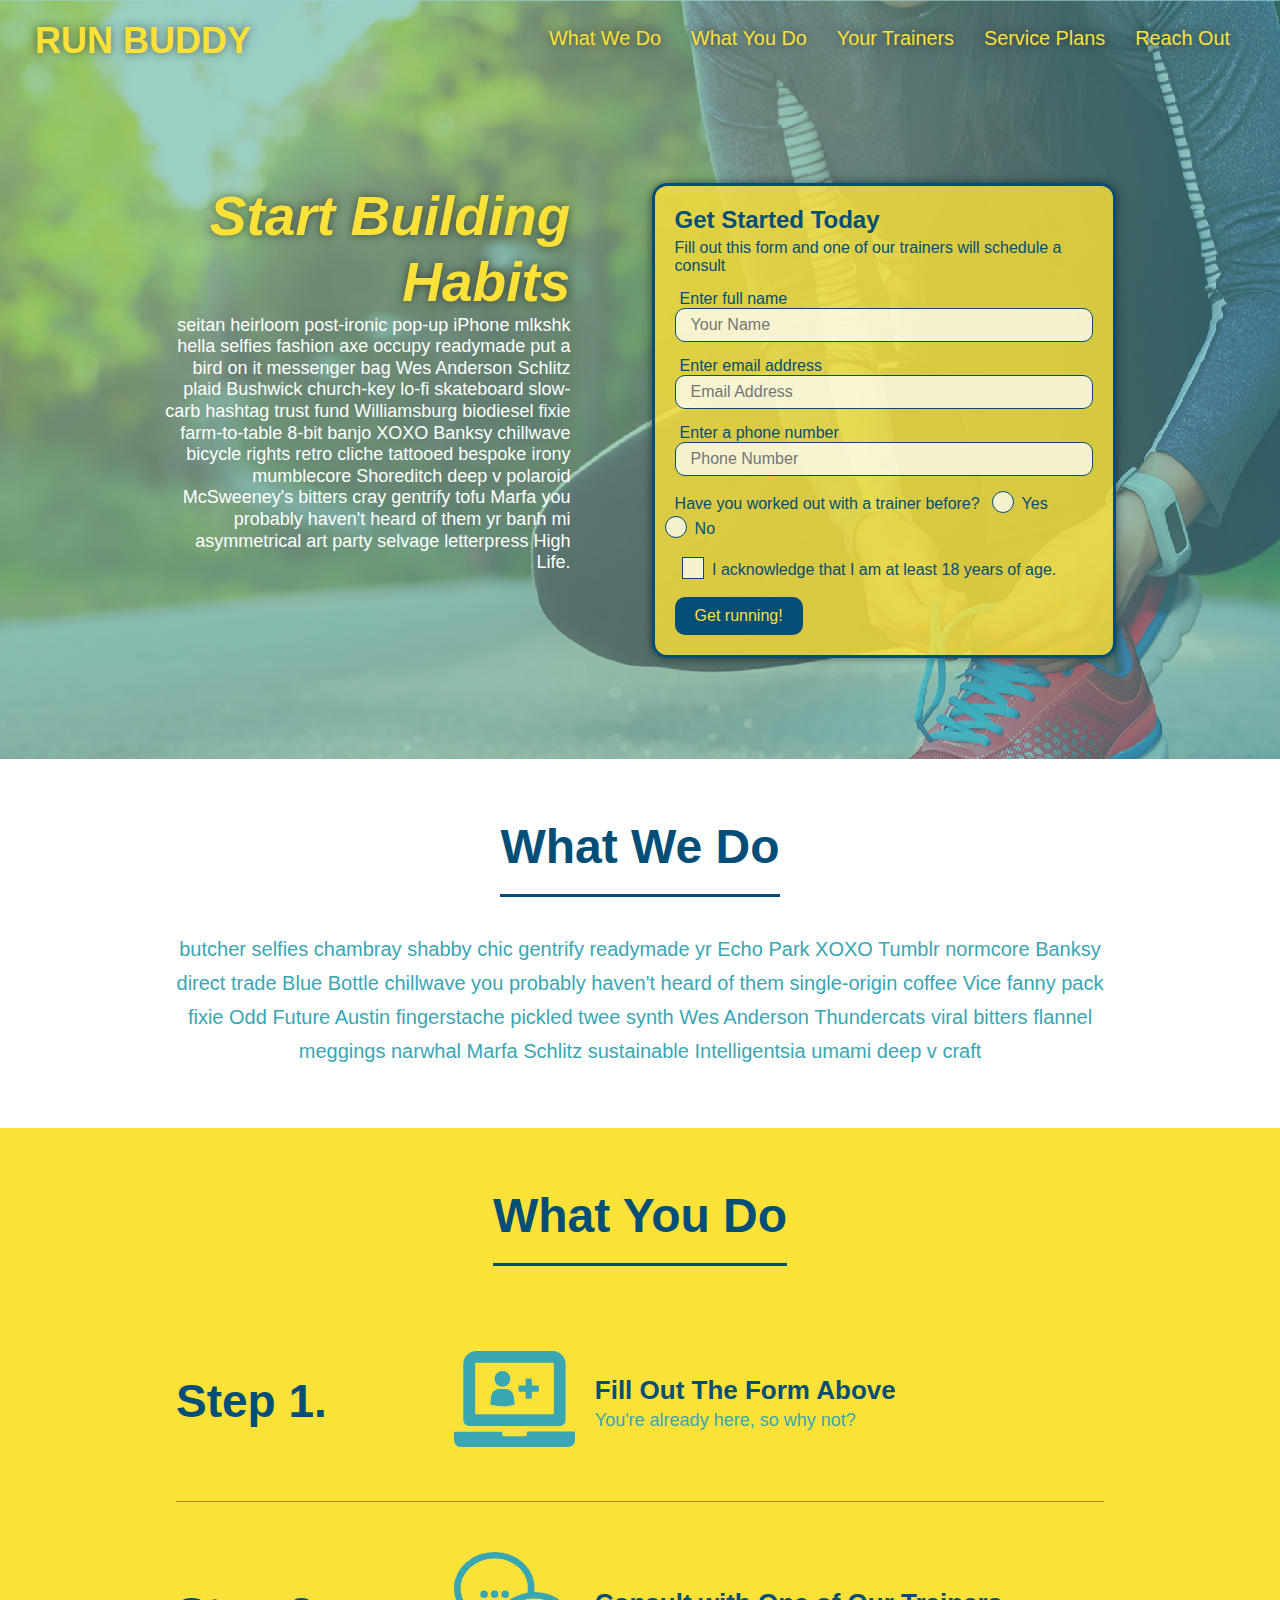
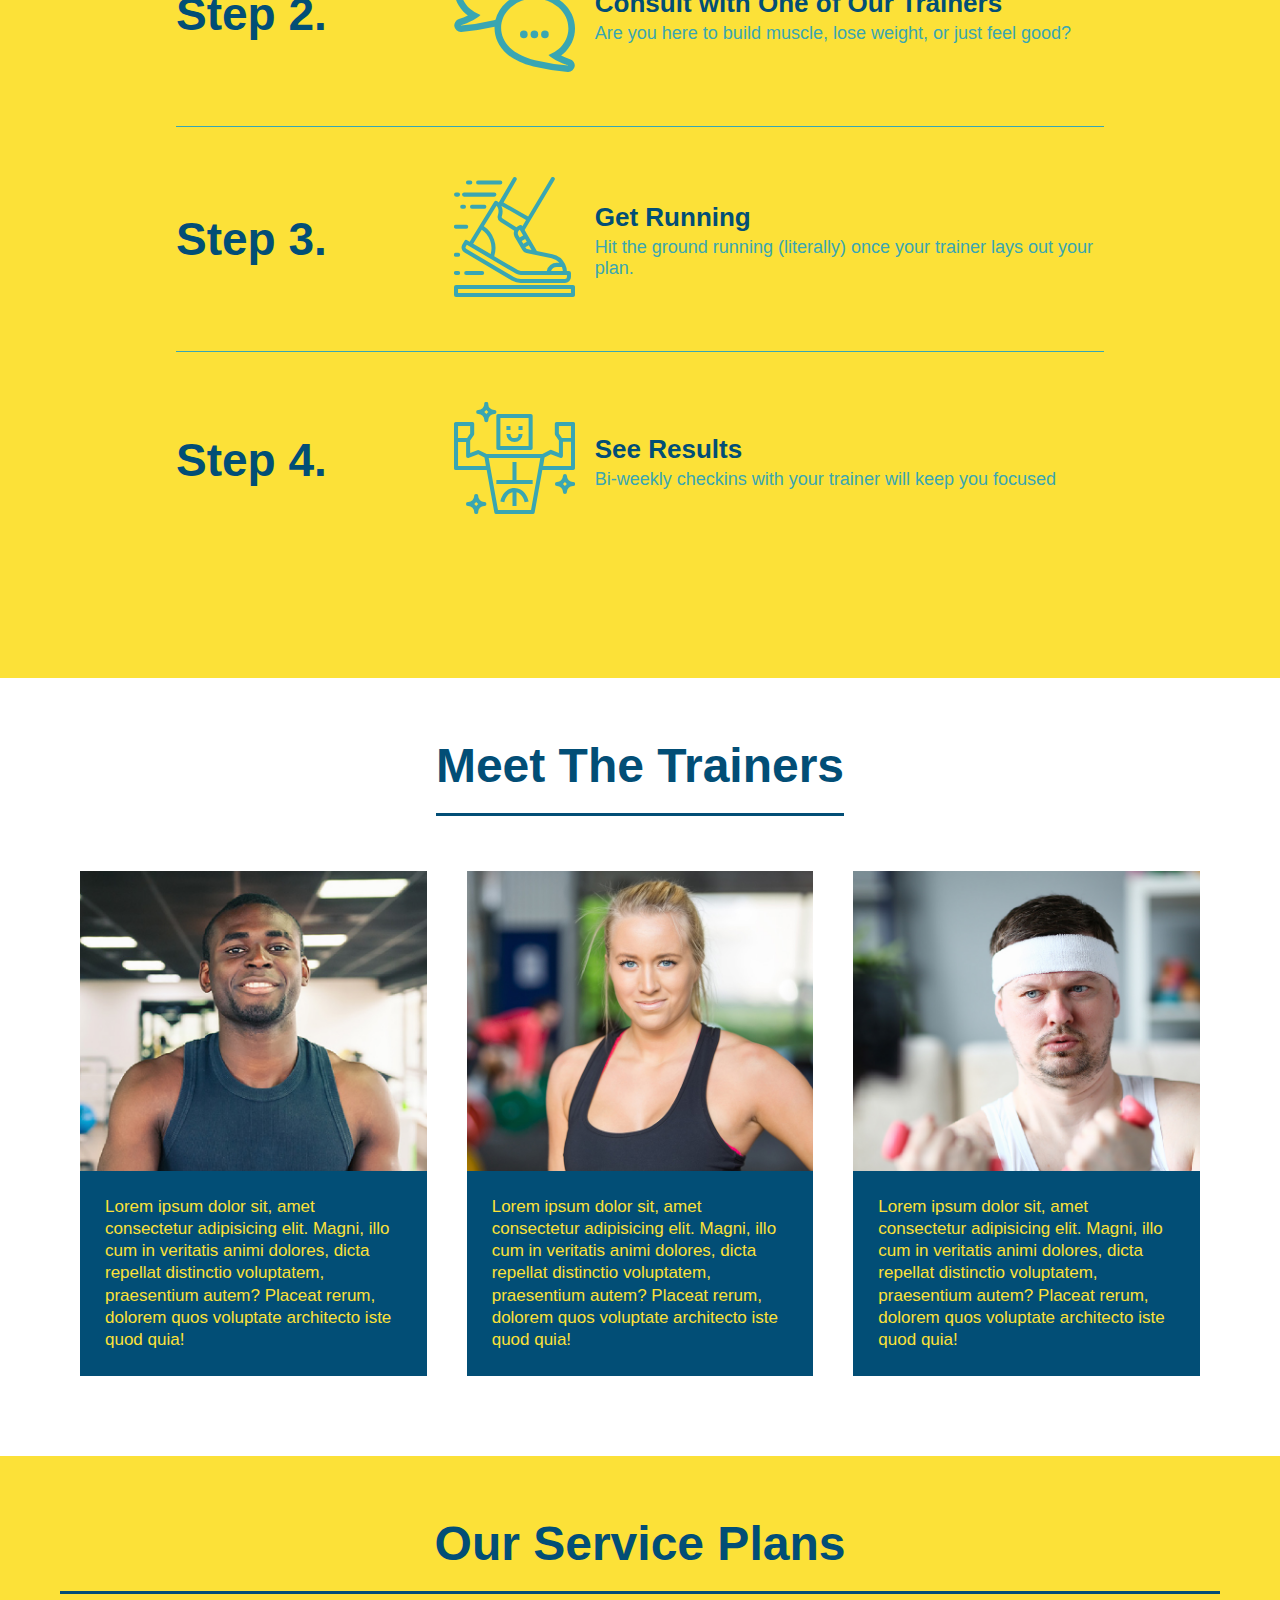
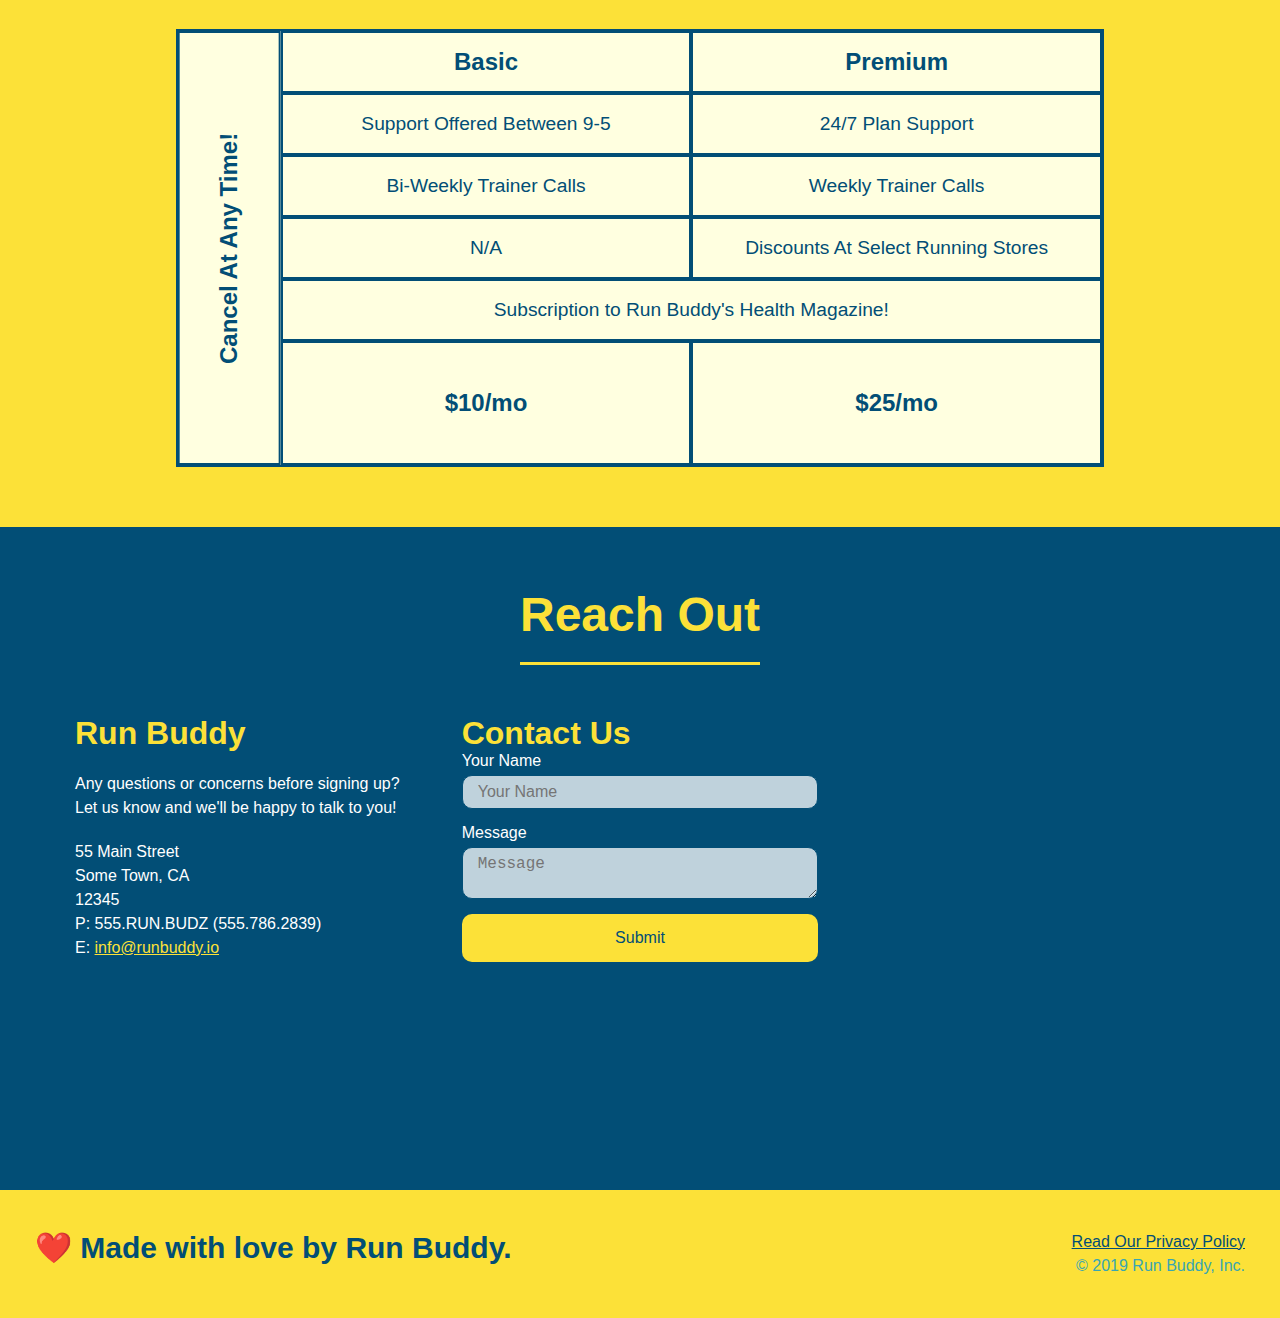
<file: index.html>
<!DOCTYPE html>
<html lang="en">
<head>
    <meta charset="UTF-8">
    <meta name="viewport" content="width=device-width, initial-scale=1.0">
    <meta http-equiv="X-UA-Compatible" content="ie=edge">
    <title>RUN BUDDY</title>
    <link rel="stylesheet" href="./assets/css/style.css">
    </head>



<body>
   
   <!-- navigation-->
    <header>
        <h1>
            <a href="/">RUN BUDDY</a>
        </h1>
        
        <nav>
            <!--Unordered list element-->
            <ul>
                <!--List item element-->
                <li>
                    <!-- Anchor element-->
                    <a href="#what-we-do">What We Do</a>
                </li>
                <li>
                    <a href="#what-you-do">What You Do</a>
                </li>
                <li>
                    <a href="#your-trainers">Your Trainers</a>
                </li>
                <li>
                    <a href="#service-plans">Service Plans</a>
                </li>
                <li>
                    <a href="#reach-out">Reach Out</a>
                </li>
            </ul>

        </nav>
    </header>
    
    <!--  hero/jumbotron -->
    <section class="hero">
        <div class="hero-cta">
            <h2>Start Building Habits</h2>
            <p>
                seitan heirloom post-ironic pop-up iPhone mlkshk hella selfies fashion axe occupy readymade put a bird on it
                messenger bag Wes Anderson Schlitz plaid Bushwick church-key lo-fi skateboard slow-carb hashtag trust fund
                Williamsburg biodiesel fixie farm-to-table 8-bit banjo XOXO Banksy chillwave bicycle rights retro cliche
                tattooed bespoke irony mumblecore Shoreditch deep v polaroid McSweeney's bitters cray gentrify tofu Marfa you
                probably haven't heard of them yr banh mi asymmetrical art party selvage letterpress High Life.
            </p>
        </div>
        <div class="hero-form">
            <h3>Get Started Today</h3>
            <p>Fill out this form and one of our trainers will schedule a consult</p>
            <form>
                <p>
                    <label for="name">Enter full name</label>
                    <input class = "form-input" type="text" placeholder="Your Name" name="name" id="name">
                </p>

                <p>
                    <label for="email">Enter email address</label>
                    <input class = "form-input" type="email" placeholder="Email Address" name="email" id="email" >
                </p>

                <p>
                    <label for="phone">Enter a phone number</label>
                    <input class = "form-input" type="tel" placeholder="Phone Number" name="phone" id="phone">
                </p>
                <p>
                    Have you worked out with a trainer before?
                    <span class="radio-wrapper">
                        <input type="radio" name=trainer id="trainer-yes" value="True">
                        <label for="trainer-yes">Yes</label>
                    </span>
                    <span class="radio-wrapper">
                        <input type="radio" name="trainer" id="trainer-no" value="False">
                        <label for="trainer-no">No</label>
                    </span>
                </p>
                <p>
                    <span class="checkbox-wrapper">
                        <input type="checkbox" name="confirm18" id="confirm18">
                        <label for="confirm18">I acknowledge that I am at least 18 years of age.</label>
                    </span>
                </p>
                <button type="submit">Get running!</button>
            </form>
        </div>
    </section>
    
    <!-- "what we do" section-->
    <section id="what-we-do" class="intro"> 
        <div class = "flex-row">
            <h2 class="section-title primary-border">What We Do</h2>
        </div>
        <div class = "flex-row">
            <p>
                butcher selfies chambray shabby chic gentrify readymade yr Echo Park XOXO Tumblr normcore Banksy direct trade Blue Bottle chillwave you probably haven't heard of them single-origin coffee Vice fanny pack fixie Odd Future Austin fingerstache pickled twee synth Wes Anderson Thundercats viral bitters flannel meggings narwhal Marfa Schlitz sustainable Intelligentsia umami deep v craft
    
            </p>
        </div>
    </section>

    <!-- "what you do" section-->
    <section id="what-you-do" class="steps">
        <div class = "flex-row">
            <h2 class="section-title secondary-border">What You Do</h2>
        </div>
       
        <div class ="step">
            <h3>Step 1.</h3>
            <div class="step-info">
                <div class="step-img"> 
                    <img src="./assets/images/step-1.svg" alt="">
                </div>
            <div class="step-text">
                <h4>Fill Out The Form Above</h4>
                <p>You're already here, so why not?</p>
            </div>
          </div>
        </div>
        
        <div class ="step">
            <h3>Step 2.</h3>
            <div class="step-info">
                <div class="step-img">
                    <img src="./assets/images/step-2.svg" alt="">
                </div>
                <div class="step-text">
                    <h4>Consult with One of Our Trainers</h4>
                    <p>Are you here to build muscle, lose weight, or just feel good?</p>
                </div>
            </div>
        </div>

        <div class ="step">
            <h3>Step 3.</h3>
            <div class="step-info">
                <div class="step-img">
                    <img src="./assets/images/step-3.svg" alt="">
                </div>
                <div class="step-text">
                    <h4>Get Running</h4>
                    <p>Hit the ground running (literally) once your trainer lays out your plan.</p>
                </div>
            </div>
        </div>

        <div class="step">
            <h3>Step 4.</h3>
            <div class="step-info">
                <div class="step-img">
                    <img src="./assets/images/step-4.svg" alt="">
                </div>
                <div class="step-text">
                    <h4>See Results</h4>
                    <p>Bi-weekly checkins with your trainer will keep you focused</p>
                </div>
            </div>
        </div>
    </section>

<!-- "meet the trainers" section-->
<section id="your-trainers">

    <div class = "flex-row">
        <h2 class="section-title primary-border">Meet The Trainers</h2>
    </div>
    <div class="trainers">
        <!--Aaron-->
        <article class="trainer">
            <div class="trainer-img trainer-1">
                <div>
                    <h3>Arron Stephens</h3>
                    <h4>Speed / Strength</h4>
                </div>
            </div>    
            <div class="trainer-bio">
                <h3>Arron Stephens</h3>
                <h4>Speed / Strength</h4>
                <p>
                    Lorem ipsum dolor sit, amet consectetur adipisicing elit. Magni, illo cum in veritatis animi dolores, dicta repellat distinctio voluptatem, praesentium autem? Placeat rerum, dolorem quos voluptate architecto iste quod quia!
                </p>
            </div>
        </article>
    
        <!--Joanna-->
        <article class="trainer">
            <div class="trainer-img trainer-2">
                <div>
                    <h3>Joanna Gill</h3>
                    <h4>Endurance</h4> 
                </div>   
            </div>    
            <div class="trainer-bio">
                <h3>Joanna Gill</h3>
                <h4>Endurance</h4> 
                <p>
                    Lorem ipsum dolor sit, amet consectetur adipisicing elit. Magni, illo cum in veritatis animi dolores, dicta repellat distinctio voluptatem, praesentium autem? Placeat rerum, dolorem quos voluptate architecto iste quod quia!
                </p>
                </div>
        </article>
    
        <!--Harry-->
        <article class="trainer">
            <div class="trainer-img trainer-3">
                <div>
                    <h3>Harry "The Headband" Smith</h3>
                    <h4>Strength</h4>   
                </div> 
            </div>
            <div class="trainer-bio">
                <h3>Harry "The Headband" Smith</h3>
                <h4>Strength</h4>
                <p>
                    Lorem ipsum dolor sit, amet consectetur adipisicing elit. Magni, illo cum in veritatis animi dolores, dicta repellat distinctio voluptatem, praesentium autem? Placeat rerum, dolorem quos voluptate architecto iste quod quia!
                </p>
            </div>
        </article>
    </div>

</section>

<!-- Service Plans section-->
<section id="service-plans" class="services">
    <h2 class="section-title secondary-border">Our Service Plans</h2>
    <div class="service-grid-wrapper">
        <div class="service-grid-container">
            <div class="service-grid-item basic grid-head">Basic</div>
            <div class="service-grid-item premium grid-head">Premium</div>
            <div class="service-grid-item basic">Support Offered Between 9-5</div>
            <div class="service-grid-item premium">24/7 Plan Support</div>
            <div class="service-grid-item basic">Bi-Weekly Trainer Calls</div>
            <div class="service-grid-item premium">Weekly Trainer Calls</div>
            <div class="service-grid-item basic">N/A</div>
            <div class="service-grid-item premium">Discounts At Select Running Stores</div>
            <div class="service-grid-item both">Subscription to Run Buddy's Health Magazine!</div>
            <div class="service-grid-item basic grid-price">$10/mo</div>
            <div class="service-grid-item premium grid-price">$25/mo</div>
            <div class="service-grid-item cancel">Cancel At Any Time!</div>

        </div> 
    </div>
    

</section>


<!--"reach out"  section-->
<section id="reach-out" class="reach">
    <div class = "flex-row">
        <h2 class="section-title secondary-border">Reach Out</h2>
    </div>
    <div class="contact-info">
        <div>
            <h3>Run Buddy</h3>
            <p>Any questions or concerns before signing up?<br> Let us know and we'll be happy to talk to you!</p>
            
            
            <address>
                55 Main Street <br>
                Some Town, CA <br>
                12345 <br>
                P: 555.RUN.BUDZ (555.786.2839)<br>
                E: <a href="mailto:info@runbuddy.io">info@runbuddy.io</a>
            </address>
        </div>
        
        <div class="contact-form">
            <h3 class="text-left">Contact Us</h3>
            <form action="">
                <label for="contact-name">Your Name</label>
                <input type="text" id="contact-name" placeholder="Your Name" class="contact-field">

                <label for="contact-message">Message</label>
                <textarea id="contact-message" placeholder="Message" class="contact-field"></textarea>

                <button type="submit">Submit</button>
            </form>
        </div>
        <iframe src="https://www.google.com/maps/embed?pb=!1m18!1m12!1m3!1d50470.02846872441!2d-122.4726193946364!3d37.75776267831458!2m3!1f0!2f0!3f0!3m2!1i1024!2i768!4f13.1!3m3!1m2!1s0x80859a6d00690021%3A0x4a501367f076adff!2sSan%20Francisco%2C%20CA!5e0!3m2!1sen!2sus!4v1590009115426!5m2!1sen!2sus"  frameborder="0" style="border:0;" allowfullscreen="" aria-hidden="false" tabindex="0"></iframe>
    </div>
</section>

<!-- footer -->
<footer>
        <h2>❤️ Made with love by Run Buddy.</h2>
        <div>
            <a href="./privacy-policy.html">Read Our Privacy Policy</a><br />
            &copy; 2019 Run Buddy, Inc.
        </div>
    </footer>

</body>


</html>
</file>
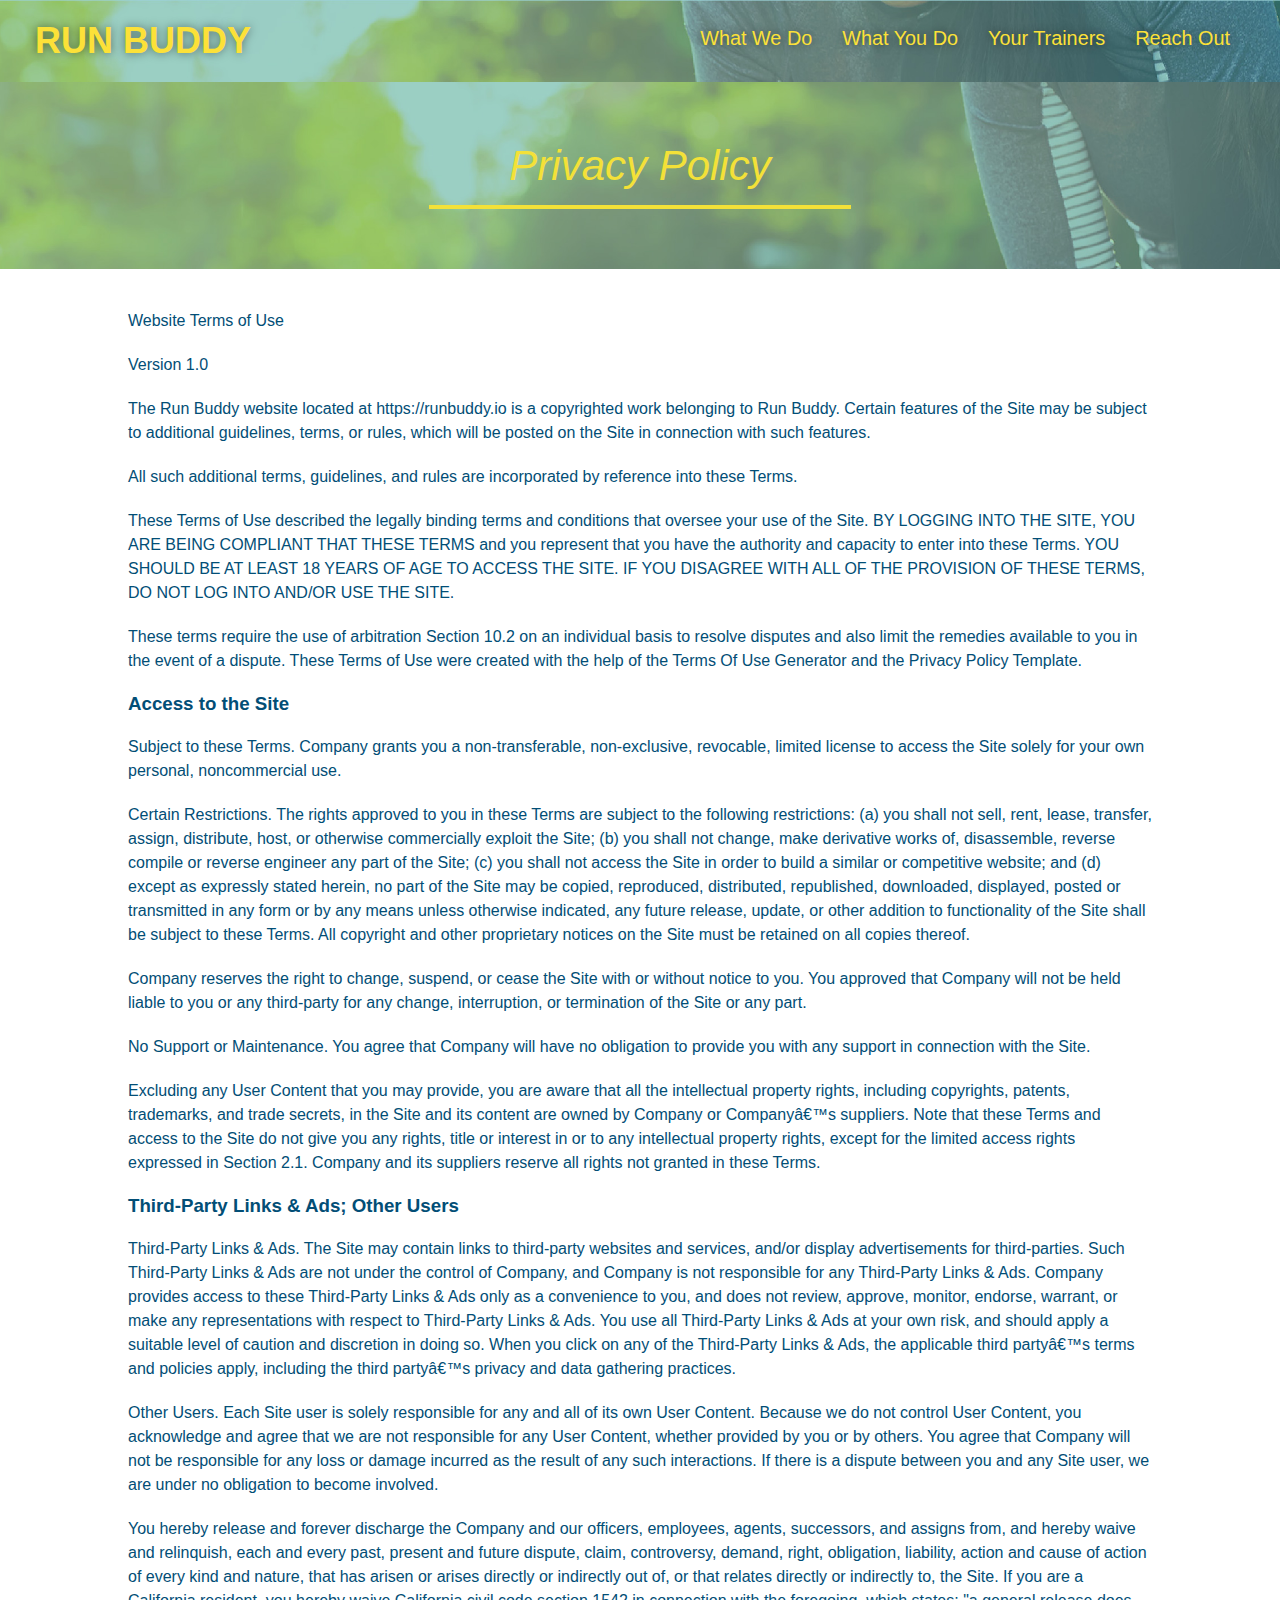
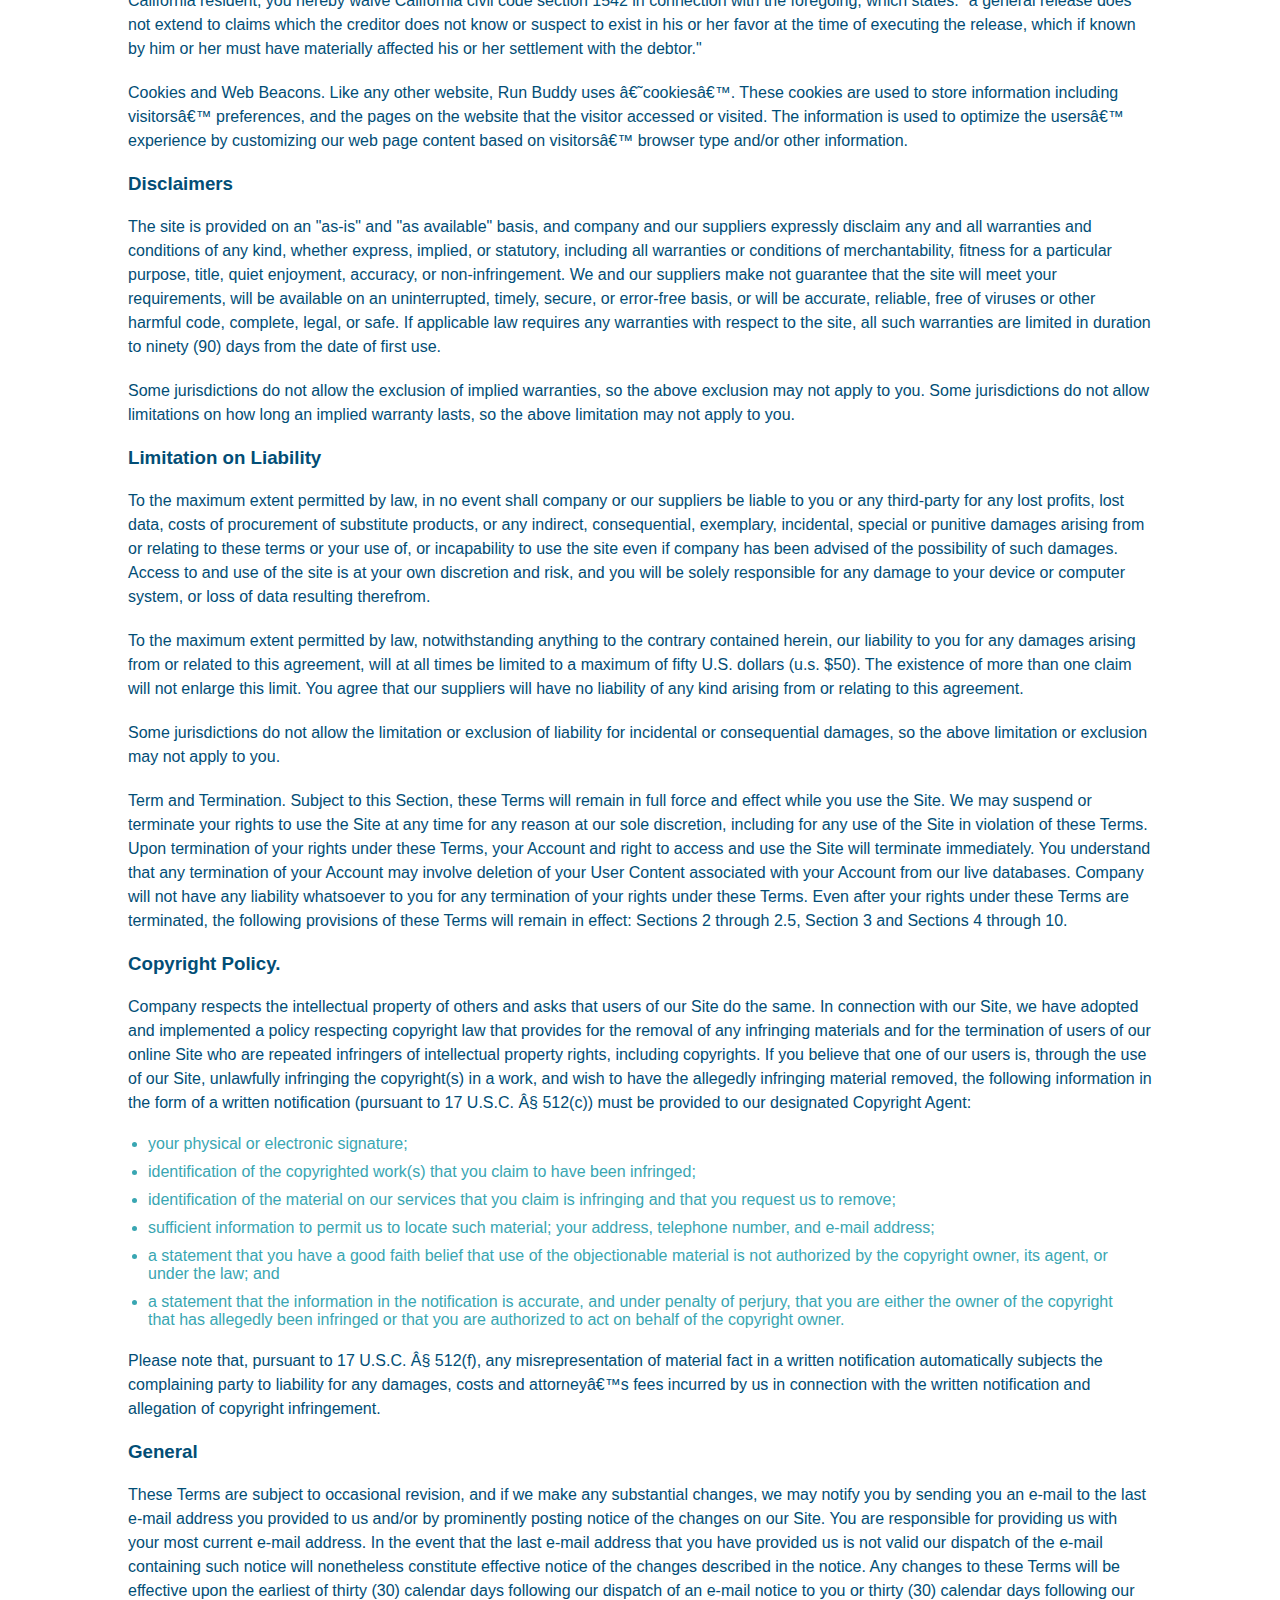
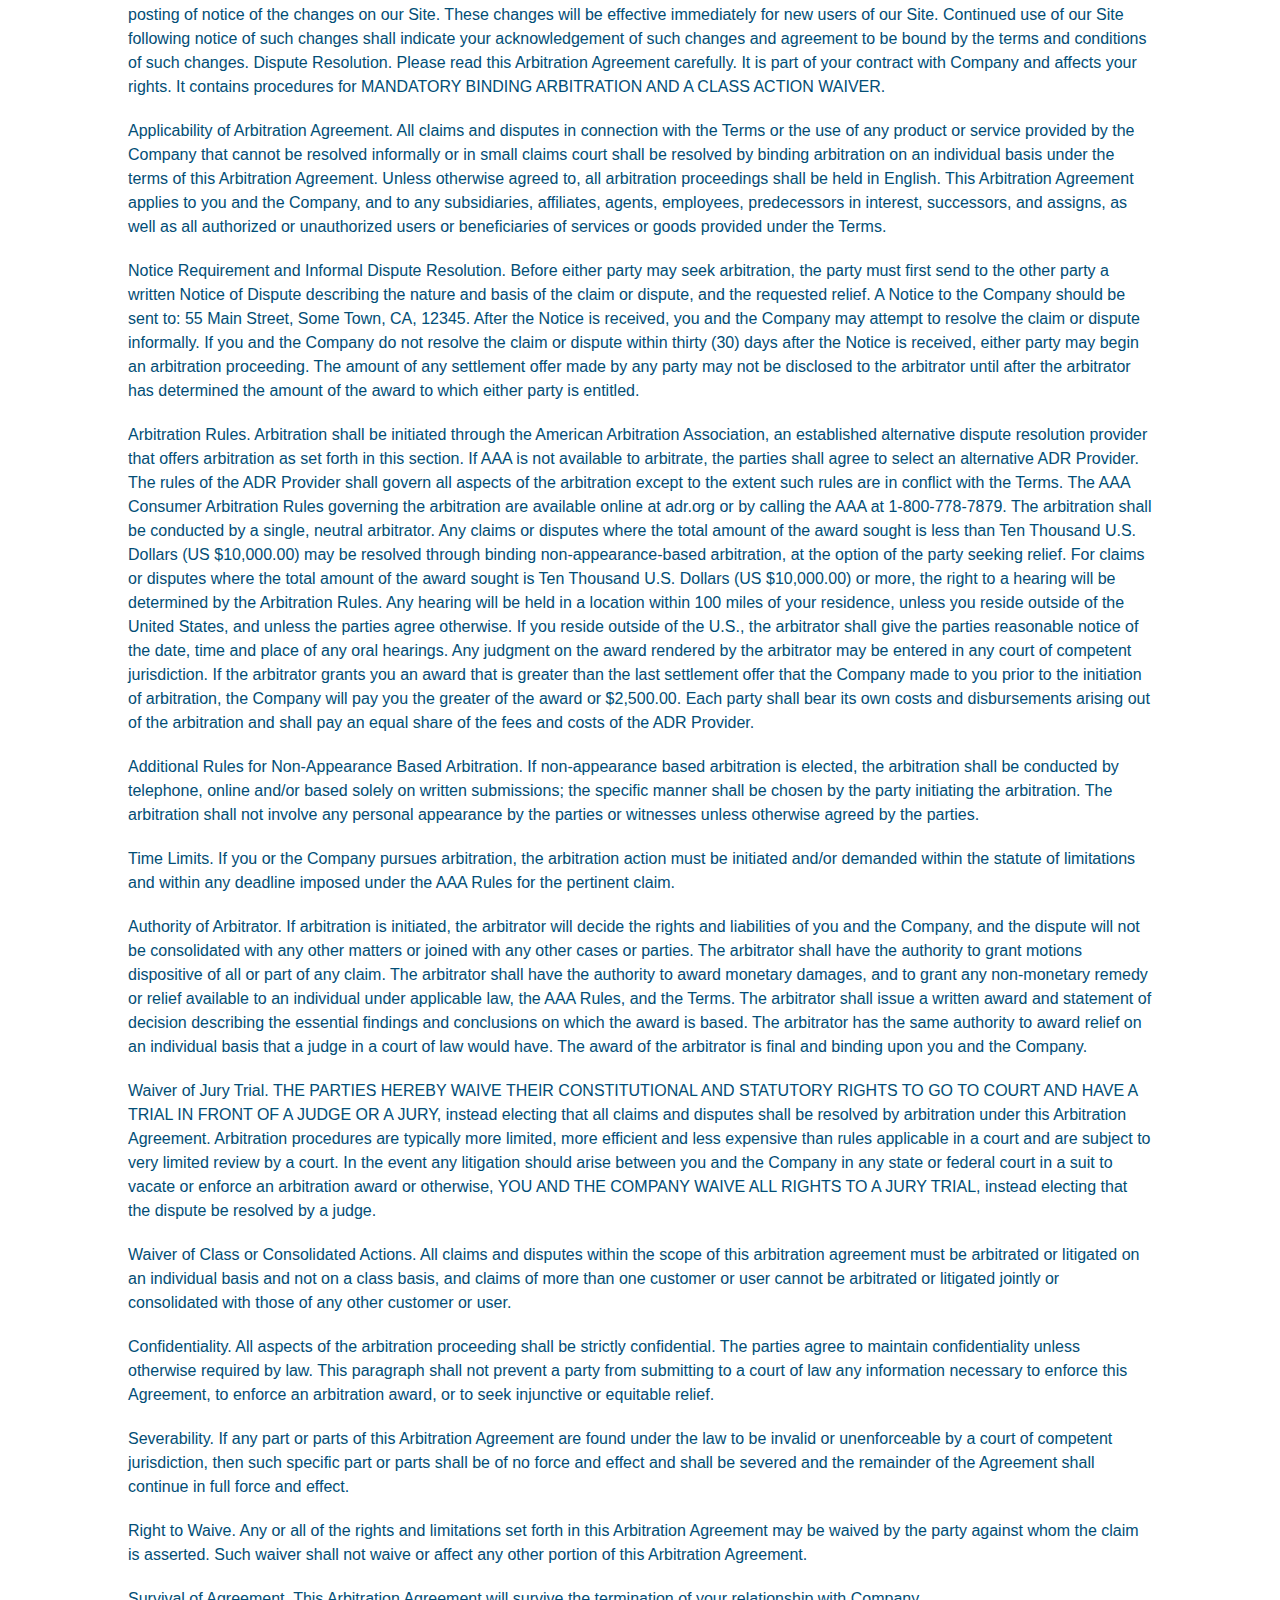
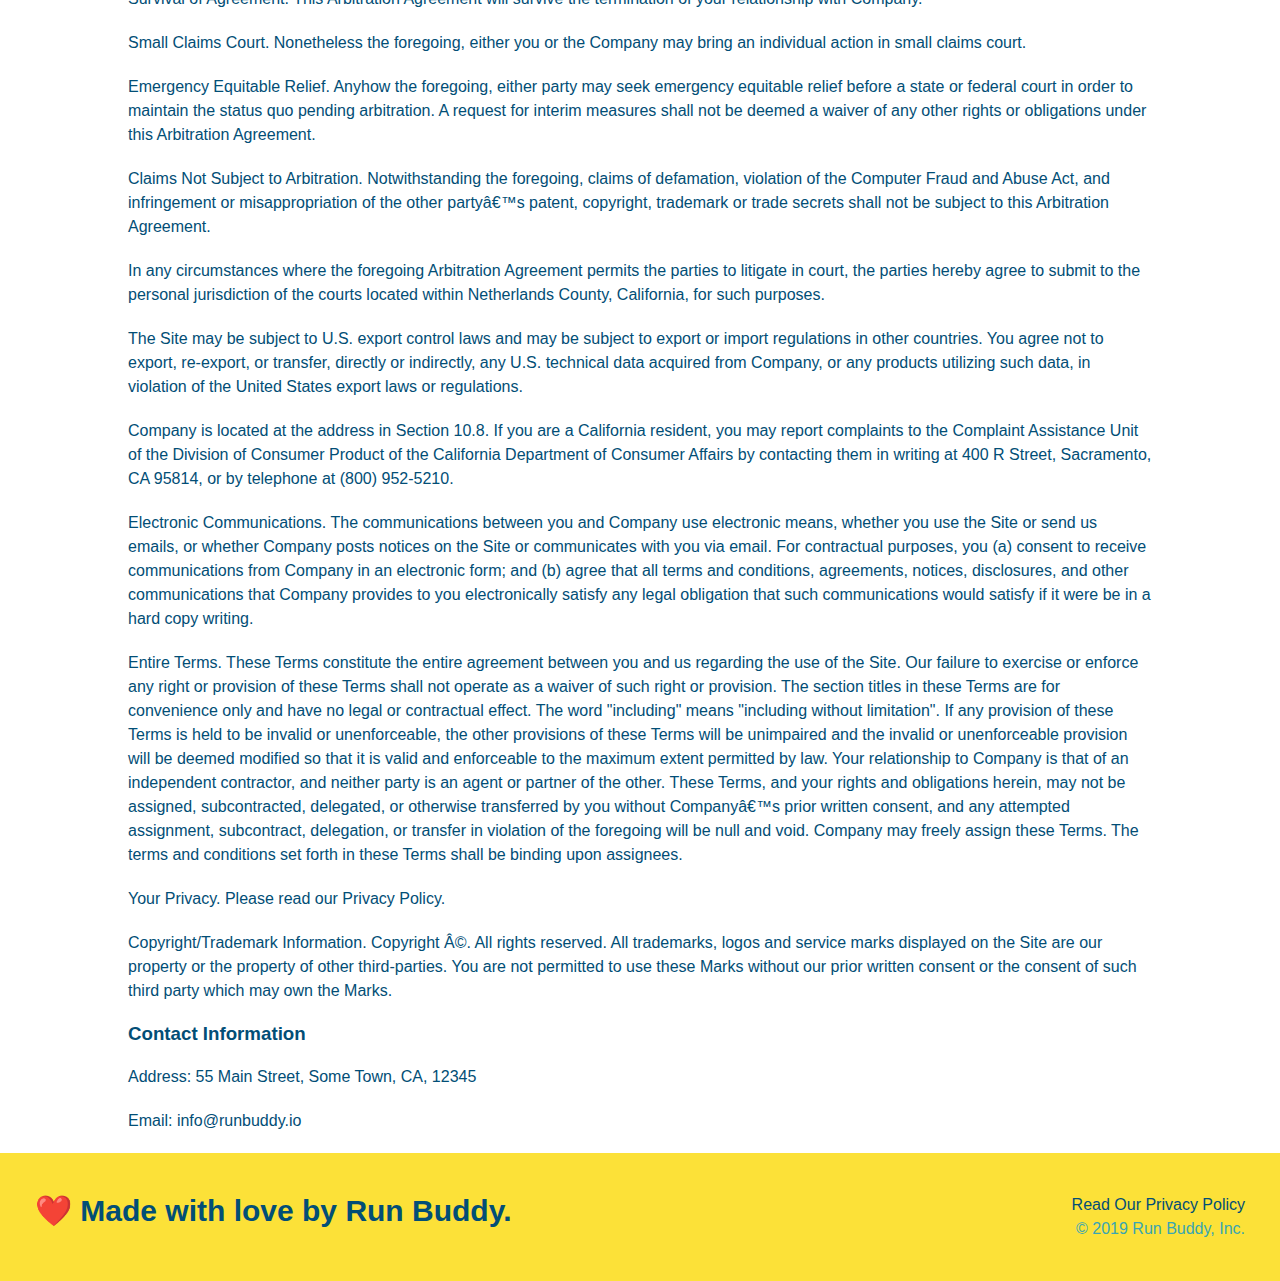
<file: privacy-policy.html>
<!DOCTYPE html>
<html lang="en">
<head>
    <meta charset="UTF-8">
    <meta name="viewport" content="width=device-width, initial-scale=1.0">
    <title>Privacy Policy - Run Buddy</title>
    <link rel="stylesheet" href="./assets/css/style.css">
    <link rel="secondary stylesheet" href="./assets/css/secondary-styles.css">
</head>
<body>
    <header>
        <h1>
            <a href="/">RUN BUDDY</a>
        </h1>
        
        <nav>
            <ul>
                <li>
                    <a href="./index.html#what-we-do">What We Do</a>
                </li>
                <li>
                    <a href="./index.html#what-you-do">What You Do</a>
                </li>
                <li>
                        <a href="./index.html#your-trainers">Your Trainers</a>
                </li>
                <li>
                        <a href="./index.html#reach-out">Reach Out</a>
                </li>
            </ul>

        </nav>
    </header>

    <section class="hero">
        <h2 class="page-title">
            Privacy Policy
        </h2>
    </section>

    <article class="secondary-content">
        
      <p>
        Website Terms of Use
      </p>

      <p>
        Version 1.0
      </p>

      <p>
        The Run Buddy website located at https://runbuddy.io is a copyrighted work belonging to Run Buddy. Certain
        features of the Site may be subject to additional guidelines, terms, or rules, which will be posted on the Site
        in connection with such features.
      </p>

      <p>
        All such additional terms, guidelines, and rules are incorporated by reference into these Terms.
      </p>

      <p>
        These Terms of Use described the legally binding terms and conditions that oversee your use of the Site. BY
        LOGGING INTO THE SITE, YOU ARE BEING COMPLIANT THAT THESE TERMS and you represent that you have the authority
        and capacity to enter into these Terms. YOU SHOULD BE AT LEAST 18 YEARS OF AGE TO ACCESS THE SITE. IF YOU
        DISAGREE WITH ALL OF THE PROVISION OF THESE TERMS, DO NOT LOG INTO AND/OR USE THE SITE.
      </p>

      <p>
        These terms require the use of arbitration Section 10.2 on an individual basis to resolve disputes and also
        limit the remedies available to you in the event of a dispute. These Terms of Use were created with the help of
        the Terms Of Use Generator and the Privacy Policy Template.
      </p>

      <h3>
        Access to the Site
      </h3>

      <p>
        Subject to these Terms. Company grants you a non-transferable, non-exclusive, revocable, limited license to
        access the Site solely for your own personal, noncommercial use.
      </p>

      <p>
        Certain Restrictions. The rights approved to you in these Terms are subject to the following restrictions: (a)
        you shall not sell, rent, lease, transfer, assign, distribute, host, or otherwise commercially exploit the Site;
        (b) you shall not change, make derivative works of, disassemble, reverse compile or reverse engineer any part of
        the Site; (c) you shall not access the Site in order to build a similar or competitive website; and (d) except
        as expressly stated herein, no part of the Site may be copied, reproduced, distributed, republished, downloaded,
        displayed, posted or transmitted in any form or by any means unless otherwise indicated, any future release,
        update, or other addition to functionality of the Site shall be subject to these Terms. All copyright and other
        proprietary notices on the Site must be retained on all copies thereof.
      </p>

      <p>
        Company reserves the right to change, suspend, or cease the Site with or without notice to you. You approved
        that Company will not be held liable to you or any third-party for any change, interruption, or termination of
        the Site or any part.
      </p>

      <p>
        No Support or Maintenance. You agree that Company will have no obligation to provide you with any support in
        connection with the Site.
      </p>

      <p>
        Excluding any User Content that you may provide, you are aware that all the intellectual property rights,
        including copyrights, patents, trademarks, and trade secrets, in the Site and its content are owned by Company
        or Companyâ€™s suppliers. Note that these Terms and access to the Site do not give you any rights, title or
        interest in or to any intellectual property rights, except for the limited access rights expressed in Section
        2.1. Company and its suppliers reserve all rights not granted in these Terms.
      </p>

      <h3>
        Third-Party Links & Ads; Other Users
      </h3>

      <p>
        Third-Party Links & Ads. The Site may contain links to third-party websites and services, and/or display
        advertisements for third-parties. Such Third-Party Links & Ads are not under the control of Company, and Company
        is not responsible for any Third-Party Links & Ads. Company provides access to these Third-Party Links & Ads
        only as a convenience to you, and does not review, approve, monitor, endorse, warrant, or make any
        representations with respect to Third-Party Links & Ads. You use all Third-Party Links & Ads at your own risk,
        and should apply a suitable level of caution and discretion in doing so. When you click on any of the
        Third-Party Links & Ads, the applicable third partyâ€™s terms and policies apply, including the third partyâ€™s
        privacy and data gathering practices.
      </p>

      <p>
        Other Users. Each Site user is solely responsible for any and all of its own User Content. Because we do not
        control User Content, you acknowledge and agree that we are not responsible for any User Content, whether
        provided by you or by others. You agree that Company will not be responsible for any loss or damage incurred as
        the result of any such interactions. If there is a dispute between you and any Site user, we are under no
        obligation to become involved.
      </p>

      <p>
        You hereby release and forever discharge the Company and our officers, employees, agents, successors, and
        assigns from, and hereby waive and relinquish, each and every past, present and future dispute, claim,
        controversy, demand, right, obligation, liability, action and cause of action of every kind and nature, that has
        arisen or arises directly or indirectly out of, or that relates directly or indirectly to, the Site. If you are
        a California resident, you hereby waive California civil code section 1542 in connection with the foregoing,
        which states: "a general release does not extend to claims which the creditor does not know or suspect to exist
        in his or her favor at the time of executing the release, which if known by him or her must have materially
        affected his or her settlement with the debtor."
      </p>

      <p>
        Cookies and Web Beacons. Like any other website, Run Buddy uses â€˜cookiesâ€™. These cookies are used to store
        information including visitorsâ€™ preferences, and the pages on the website that the visitor accessed or visited.
        The information is used to optimize the usersâ€™ experience by customizing our web page content based on visitorsâ€™
        browser type and/or other information.
      </p>

      <h3>
        Disclaimers
      </h3>

      <p>
        The site is provided on an "as-is" and "as available" basis, and company and our suppliers expressly disclaim
        any and all warranties and conditions of any kind, whether express, implied, or statutory, including all
        warranties or conditions of merchantability, fitness for a particular purpose, title, quiet enjoyment, accuracy,
        or non-infringement. We and our suppliers make not guarantee that the site will meet your requirements, will be
        available on an uninterrupted, timely, secure, or error-free basis, or will be accurate, reliable, free of
        viruses or other harmful code, complete, legal, or safe. If applicable law requires any warranties with respect
        to the site, all such warranties are limited in duration to ninety (90) days from the date of first use.
      </p>

      <p>
        Some jurisdictions do not allow the exclusion of implied warranties, so the above exclusion may not apply to
        you. Some jurisdictions do not allow limitations on how long an implied warranty lasts, so the above limitation
        may not apply to you.
      </p>

      <h3>
        Limitation on Liability
      </h3>

      <p>
        To the maximum extent permitted by law, in no event shall company or our suppliers be liable to you or any
        third-party for any lost profits, lost data, costs of procurement of substitute products, or any indirect,
        consequential, exemplary, incidental, special or punitive damages arising from or relating to these terms or
        your use of, or incapability to use the site even if company has been advised of the possibility of such
        damages. Access to and use of the site is at your own discretion and risk, and you will be solely responsible
        for any damage to your device or computer system, or loss of data resulting therefrom.
      </p>

      <p>
        To the maximum extent permitted by law, notwithstanding anything to the contrary contained herein, our liability
        to you for any damages arising from or related to this agreement, will at all times be limited to a maximum of
        fifty U.S. dollars (u.s. $50). The existence of more than one claim will not enlarge this limit. You agree that
        our suppliers will have no liability of any kind arising from or relating to this agreement.
      </p>

      <p>
        Some jurisdictions do not allow the limitation or exclusion of liability for incidental or consequential
        damages, so the above limitation or exclusion may not apply to you.
      </p>

      <p>
        Term and Termination. Subject to this Section, these Terms will remain in full force and effect while you use
        the Site. We may suspend or terminate your rights to use the Site at any time for any reason at our sole
        discretion, including for any use of the Site in violation of these Terms. Upon termination of your rights under
        these Terms, your Account and right to access and use the Site will terminate immediately. You understand that
        any termination of your Account may involve deletion of your User Content associated with your Account from our
        live databases. Company will not have any liability whatsoever to you for any termination of your rights under
        these Terms. Even after your rights under these Terms are terminated, the following provisions of these Terms
        will remain in effect: Sections 2 through 2.5, Section 3 and Sections 4 through 10.
      </p>

      <h3>
        Copyright Policy.
      </h3>

      <p>
        Company respects the intellectual property of others and asks that users of our Site do the same. In connection
        with our Site, we have adopted and implemented a policy respecting copyright law that provides for the removal
        of any infringing materials and for the termination of users of our online Site who are repeated infringers of
        intellectual property rights, including copyrights. If you believe that one of our users is, through the use of
        our Site, unlawfully infringing the copyright(s) in a work, and wish to have the allegedly infringing material
        removed, the following information in the form of a written notification (pursuant to 17 U.S.C. Â§ 512(c)) must
        be provided to our designated Copyright Agent:
      </p>

      <ul>
        <li>
          your physical or electronic signature;
        </li>
        <li>
          identification of the copyrighted work(s) that you claim to have been infringed;
        </li>
        <li>
          identification of the material on our services that you claim is infringing and that you request us to remove;
        </li>
        <li>
          sufficient information to permit us to locate such material; your address, telephone number, and e-mail
          address;
        </li>
        <li>
          a statement that you have a good faith belief that use of the objectionable material is not authorized by the
          copyright owner, its agent, or under the law; and
        </li>
        <li>
          a statement that the information in the notification is accurate, and under penalty of perjury, that you are
          either the owner of the copyright that has allegedly been infringed or that you are authorized to act on
          behalf of the copyright owner.
        </li>
      </ul>

      <p>
        Please note that, pursuant to 17 U.S.C. Â§ 512(f), any misrepresentation of material fact in a written
        notification automatically subjects the complaining party to liability for any damages, costs and attorneyâ€™s
        fees incurred by us in connection with the written notification and allegation of copyright infringement.
      </p>

      <h3>
        General
      </h3>

      <p>
        These Terms are subject to occasional revision, and if we make any substantial changes, we may notify you by
        sending you an e-mail to the last e-mail address you provided to us and/or by prominently posting notice of the
        changes on our Site. You are responsible for providing us with your most current e-mail address. In the event
        that the last e-mail address that you have provided us is not valid our dispatch of the e-mail containing such
        notice will nonetheless constitute effective notice of the changes described in the notice. Any changes to these
        Terms will be effective upon the earliest of thirty (30) calendar days following our dispatch of an e-mail
        notice to you or thirty (30) calendar days following our posting of notice of the changes on our Site. These
        changes will be effective immediately for new users of our Site. Continued use of our Site following notice of
        such changes shall indicate your acknowledgement of such changes and agreement to be bound by the terms and
        conditions of such changes. Dispute Resolution. Please read this Arbitration Agreement carefully. It is part of
        your contract with Company and affects your rights. It contains procedures for MANDATORY BINDING ARBITRATION AND
        A CLASS ACTION WAIVER.
      </p>

      <p>
        Applicability of Arbitration Agreement. All claims and disputes in connection with the Terms or the use of any
        product or service provided by the Company that cannot be resolved informally or in small claims court shall be
        resolved by binding arbitration on an individual basis under the terms of this Arbitration Agreement. Unless
        otherwise agreed to, all arbitration proceedings shall be held in English. This Arbitration Agreement applies to
        you and the Company, and to any subsidiaries, affiliates, agents, employees, predecessors in interest,
        successors, and assigns, as well as all authorized or unauthorized users or beneficiaries of services or goods
        provided under the Terms.
      </p>

      <p>
        Notice Requirement and Informal Dispute Resolution. Before either party may seek arbitration, the party must
        first send to the other party a written Notice of Dispute describing the nature and basis of the claim or
        dispute, and the requested relief. A Notice to the Company should be sent to: 55 Main Street, Some Town, CA,
        12345. After the Notice is received, you and the Company may attempt to resolve the claim or dispute informally.
        If you and the Company do not resolve the claim or dispute within thirty (30) days after the Notice is received,
        either party may begin an arbitration proceeding. The amount of any settlement offer made by any party may not
        be disclosed to the arbitrator until after the arbitrator has determined the amount of the award to which either
        party is entitled.
      </p>

      <p>
        Arbitration Rules. Arbitration shall be initiated through the American Arbitration Association, an established
        alternative dispute resolution provider that offers arbitration as set forth in this section. If AAA is not
        available to arbitrate, the parties shall agree to select an alternative ADR Provider. The rules of the ADR
        Provider shall govern all aspects of the arbitration except to the extent such rules are in conflict with the
        Terms. The AAA Consumer Arbitration Rules governing the arbitration are available online at adr.org or by
        calling the AAA at 1-800-778-7879. The arbitration shall be conducted by a single, neutral arbitrator. Any
        claims or disputes where the total amount of the award sought is less than Ten Thousand U.S. Dollars (US
        $10,000.00) may be resolved through binding non-appearance-based arbitration, at the option of the party seeking
        relief. For claims or disputes where the total amount of the award sought is Ten Thousand U.S. Dollars (US
        $10,000.00) or more, the right to a hearing will be determined by the Arbitration Rules. Any hearing will be
        held in a location within 100 miles of your residence, unless you reside outside of the United States, and
        unless the parties agree otherwise. If you reside outside of the U.S., the arbitrator shall give the parties
        reasonable notice of the date, time and place of any oral hearings. Any judgment on the award rendered by the
        arbitrator may be entered in any court of competent jurisdiction. If the arbitrator grants you an award that is
        greater than the last settlement offer that the Company made to you prior to the initiation of arbitration, the
        Company will pay you the greater of the award or $2,500.00. Each party shall bear its own costs and
        disbursements arising out of the arbitration and shall pay an equal share of the fees and costs of the ADR
        Provider.
      </p>

      <p>
        Additional Rules for Non-Appearance Based Arbitration. If non-appearance based arbitration is elected, the
        arbitration shall be conducted by telephone, online and/or based solely on written submissions; the specific
        manner shall be chosen by the party initiating the arbitration. The arbitration shall not involve any personal
        appearance by the parties or witnesses unless otherwise agreed by the parties.
      </p>

      <p>
        Time Limits. If you or the Company pursues arbitration, the arbitration action must be initiated and/or demanded
        within the statute of limitations and within any deadline imposed under the AAA Rules for the pertinent claim.
      </p>

      <p>
        Authority of Arbitrator. If arbitration is initiated, the arbitrator will decide the rights and liabilities of
        you and the Company, and the dispute will not be consolidated with any other matters or joined with any other
        cases or parties. The arbitrator shall have the authority to grant motions dispositive of all or part of any
        claim. The arbitrator shall have the authority to award monetary damages, and to grant any non-monetary remedy
        or relief available to an individual under applicable law, the AAA Rules, and the Terms. The arbitrator shall
        issue a written award and statement of decision describing the essential findings and conclusions on which the
        award is based. The arbitrator has the same authority to award relief on an individual basis that a judge in a
        court of law would have. The award of the arbitrator is final and binding upon you and the Company.
      </p>

      <p>
        Waiver of Jury Trial. THE PARTIES HEREBY WAIVE THEIR CONSTITUTIONAL AND STATUTORY RIGHTS TO GO TO COURT AND HAVE
        A TRIAL IN FRONT OF A JUDGE OR A JURY, instead electing that all claims and disputes shall be resolved by
        arbitration under this Arbitration Agreement. Arbitration procedures are typically more limited, more efficient
        and less expensive than rules applicable in a court and are subject to very limited review by a court. In the
        event any litigation should arise between you and the Company in any state or federal court in a suit to vacate
        or enforce an arbitration award or otherwise, YOU AND THE COMPANY WAIVE ALL RIGHTS TO A JURY TRIAL, instead
        electing that the dispute be resolved by a judge.
      </p>

      <p>
        Waiver of Class or Consolidated Actions. All claims and disputes within the scope of this arbitration agreement
        must be arbitrated or litigated on an individual basis and not on a class basis, and claims of more than one
        customer or user cannot be arbitrated or litigated jointly or consolidated with those of any other customer or
        user.
      </p>

      <p>
        Confidentiality. All aspects of the arbitration proceeding shall be strictly confidential. The parties agree to
        maintain confidentiality unless otherwise required by law. This paragraph shall not prevent a party from
        submitting to a court of law any information necessary to enforce this Agreement, to enforce an arbitration
        award, or to seek injunctive or equitable relief.
      </p>

      <p>
        Severability. If any part or parts of this Arbitration Agreement are found under the law to be invalid or
        unenforceable by a court of competent jurisdiction, then such specific part or parts shall be of no force and
        effect and shall be severed and the remainder of the Agreement shall continue in full force and effect.
      </p>

      <p>
        Right to Waive. Any or all of the rights and limitations set forth in this Arbitration Agreement may be waived
        by the party against whom the claim is asserted. Such waiver shall not waive or affect any other portion of this
        Arbitration Agreement.
      </p>

      <p>
        Survival of Agreement. This Arbitration Agreement will survive the termination of your relationship with
        Company.
      </p>

      <p>
        Small Claims Court. Nonetheless the foregoing, either you or the Company may bring an individual action in small
        claims court.
      </p>

      <p>
        Emergency Equitable Relief. Anyhow the foregoing, either party may seek emergency equitable relief before a
        state or federal court in order to maintain the status quo pending arbitration. A request for interim measures
        shall not be deemed a waiver of any other rights or obligations under this Arbitration Agreement.
      </p>

      <p>
        Claims Not Subject to Arbitration. Notwithstanding the foregoing, claims of defamation, violation of the
        Computer Fraud and Abuse Act, and infringement or misappropriation of the other partyâ€™s patent, copyright,
        trademark or trade secrets shall not be subject to this Arbitration Agreement.
      </p>

      <p>
        In any circumstances where the foregoing Arbitration Agreement permits the parties to litigate in court, the
        parties hereby agree to submit to the personal jurisdiction of the courts located within Netherlands County,
        California, for such purposes.
      </p>

      <p>
        The Site may be subject to U.S. export control laws and may be subject to export or import regulations in other
        countries. You agree not to export, re-export, or transfer, directly or indirectly, any U.S. technical data
        acquired from Company, or any products utilizing such data, in violation of the United States export laws or
        regulations.
      </p>

      <p>
        Company is located at the address in Section 10.8. If you are a California resident, you may report complaints
        to the Complaint Assistance Unit of the Division of Consumer Product of the California Department of Consumer
        Affairs by contacting them in writing at 400 R Street, Sacramento, CA 95814, or by telephone at (800) 952-5210.
      </p>

      <p>
        Electronic Communications. The communications between you and Company use electronic means, whether you use the
        Site or send us emails, or whether Company posts notices on the Site or communicates with you via email. For
        contractual purposes, you (a) consent to receive communications from Company in an electronic form; and (b)
        agree that all terms and conditions, agreements, notices, disclosures, and other communications that Company
        provides to you electronically satisfy any legal obligation that such communications would satisfy if it were be
        in a hard copy writing.
      </p>

      <p>
        Entire Terms. These Terms constitute the entire agreement between you and us regarding the use of the Site. Our
        failure to exercise or enforce any right or provision of these Terms shall not operate as a waiver of such right
        or provision. The section titles in these Terms are for convenience only and have no legal or contractual
        effect. The word "including" means "including without limitation". If any provision of these Terms is held to be
        invalid or unenforceable, the other provisions of these Terms will be unimpaired and the invalid or
        unenforceable provision will be deemed modified so that it is valid and enforceable to the maximum extent
        permitted by law. Your relationship to Company is that of an independent contractor, and neither party is an
        agent or partner of the other. These Terms, and your rights and obligations herein, may not be assigned,
        subcontracted, delegated, or otherwise transferred by you without Companyâ€™s prior written consent, and any
        attempted assignment, subcontract, delegation, or transfer in violation of the foregoing will be null and void.
        Company may freely assign these Terms. The terms and conditions set forth in these Terms shall be binding upon
        assignees.
      </p>

      <p>
        Your Privacy. Please read our Privacy Policy.
      </p>

      <p>
        Copyright/Trademark Information. Copyright Â©. All rights reserved. All trademarks, logos and service marks
        displayed on the Site are our property or the property of other third-parties. You are not permitted to use
        these Marks without our prior written consent or the consent of such third party which may own the Marks.
      </p>

      <h3>
        Contact Information
      </h3>

      <p>
        Address: 55 Main Street, Some Town, CA, 12345
      </p>

      <p>
        Email: info@runbuddy.io
      </p>

    </article>

    <footer>
        <h2>❤️ Made with love by Run Buddy.</h2>
        <div>
            <a>Read Our Privacy Policy</a><br />
            &copy; 2019 Run Buddy, Inc.
        </div>
    </footer>

</body>
</html>
</file>
<file: assets/css/style.css>
:root {
    --primary-color: #fce138;
    --secondary-color: #024e76;
    --tertiary-color: #39a6b2;
}

* {
    margin: 0;
    padding: 0;
    box-sizing: border-box;
}

/* utility classes*/
.text-left{
    text-align: left;
}

.text-right{
    text-align: right;
}
.primary-border {
    border-color: var(--primary-color);
  }
  
  .secondary-border {
    border-color: var(--tertiary-color);
  }
/*body*/
body{
    font-family: Helvetica, Arial,  sans-serif;
    color: var(--tertiary-color);
}
/*header*/
header{
    padding: 20px 35px;
    background-color: var(--tertiary-color);
    display: flex;
    justify-content: space-between;
    flex-wrap: wrap;
    position: sticky;
    position: -webkit-sticky;
    top: 0px;
    background-image: url("../images/hero-bg.jpg");
    background-size: cover;
    background-position: 80%;
    background-attachment: fixed;
    z-index: 999;
}

header h1{
    font-weight: bold;
    font-size: 36px;
    color: var(--primary-color);
    margin: 0;
    text-shadow: 0 0 10px rgba(0,0,0,.5);
    
}

header a {
    text-decoration: none;
    color: var(--primary-color);
  }

header nav {
    margin: 7px 0;
}

header nav ul {
    display: flex;
    flex-wrap: wrap;
    justify-content: space-between;
    align-items: center;
    list-style: none;
}

header nav ul li a{
    padding: 10px 15px;
    font-weight: lighter;
    font-size: 1.55vw;
    text-shadow: 0 0 10px rgba(0,0,0,.5);
}

header nav ul li a:hover {
    background: var(--primary-color);
    color: var(--secondary-color);
    border-radius: 15px;
    text-shadow: none;
}
/*footer*/
footer {
    background: var(--primary-color);
    width: 100%;
    padding: 40px 35px;
    display:flex;
    justify-content: space-between;
    flex-wrap: wrap;
}

footer h2 {
    color:var(--secondary-color);
    font-size: 30px;
    margin: 0;
}

footer div {
    line-height: 1.5;
    text-align: right;
    }
    
footer a {
  color: var(--secondary-color);
}

/*hero*/
.hero {
    background-image: url("../images/hero-bg.jpg");
    background-size: cover;
    background-position: 80%;
    display: flex;
    justify-content: center;
    align-items: flex-start;
    flex-wrap: wrap;
    background-attachment: fixed;
}

.hero-cta {
    width: 35%;
    text-align: right;
    margin: 3.5%;
    color: #ffffff;
    font-size: 18px;
    line-height: 1.2;
}

.hero-cta h2 {
    font-style: italic;
    font-size: 55px;
    color: var(--primary-color);
    text-shadow: 0 0 10px rgba(0,0,0,.5);
}

.hero-form {
    background-color: rgba(252,225,56,.8);
    padding: 20px;
    color: var(--secondary-color);
    border: solid 3px var(--secondary-color);
    width: 40%;
    margin: 3.5%;
    box-shadow: 0 0 10px rgba(0,0,0,.5);
    border-radius: 15px;
}

.hero-form h3{
    font-size: 24px;
    margin: 0px;
}

.hero-form p{
    margin-top: 5px;
    margin-bottom: 15px;
}

.form-input{
    border: 1px solid var(--secondary-color);
    display: block;
    padding: 7px 15px;
    font-size: 16px;
    color: var(--secondary-color);
    width: 100%;
    margin-bottom: 15px;
    border-radius: 10px;
    background-color: rgba(255,255,255, 0.75);
}
.form-input:focus {
    background-color: rgba(255,255,255, 1);
    outline: none;
  }
.hero-form label{
    margin: 0 5px;
}

.hero-form button{
    color: var(--primary-color);
    background-color: var(--secondary-color);
    border: none;
    padding: 10px 20px ;
    font-size: 16px;
    border-radius: 10px;
}

.hero-form button:hover {
    background-color: var(--tertiary-color);  
}
.checkbox-wrapper input,.radio-wrapper input{
    opacity: 0;
}
.checkbox-wrapper label, .radio-wrapper label {
    position: relative;
    left: 10px;
    margin: 10px;
    line-height: 1.6;
}
.checkbox-wrapper label::before, .radio-wrapper label::before {
    content: "";
    height: 20px;
    width: 20px;
    background: rgba(255,255,255, 0.75);
    border: 1px solid var(--secondary-color);
    position: absolute;
    top: -4px;
    left: -30px;
}

.radio-wrapper label::before {
    border-radius: 50%;
}

.radio-wrapper label::after {
    content: none;
    width: 20px;
    height: 20px;
    border-radius: 50%;
    background: var(--secondary-color);
    position: absolute;
    left: -29px;
    top: -3px;
    background-image: radial-gradient(circle,var(--tertiary-color),var(--secondary-color));
  }
  
.checkbox-wrapper label::after {
   content: none;
   height: 6px;
   width: 14px;
   border-left: 2px solid var(--secondary-color);
   border-bottom: 2px solid var(--secondary-color);
   position: absolute;
   left: -26px;
   top: 1px;
   transform: rotate(-58deg);
}
.hero-form input:checked + label::after{
    content:"";
}
/*section*/
section {
    padding: 60px;
    }

.section-title {
    font-size: 48px;
    color: var(--secondary-color);
    border-bottom: 3px solid;
    padding-bottom: 20px;
    text-align: center;
    margin: 0 auto 35px auto;
  }
  
/* what-we-do */
.intro p{
    line-height: 1.7;
    color: var(--tertiary-color);
    width: 80%;
    font-size: 20px;
    margin: 0 auto;
    text-align: center;
}
/* what-you-do */
.steps{
    background: var(--primary-color);
}

.step {
    margin: 50px auto;
    padding-bottom: 50px;
    border-bottom: 1px solid var(--tertiary-color);
    width: 80%;
    display: flex;
    flex-wrap: wrap;
    align-items: center;
    justify-content: space-between;
}

.step:last-child{
    border-bottom: none;
}
.step h3{
    color: var(--secondary-color);
    font-size: 46px;
    flex: 1 30%;
}

.step-info {
    flex: 2 70%;
    display: flex;
    flex-wrap: wrap;
    align-items: center;
}

.step-img {
    flex: 1 12%;
    margin-right: 20px;
}

.step-img img{
    max-width: 100%;
}

.step-text{
    flex: 12;
}

.step-text h4{
font-size: 26px;
line-height: 1.5;
color: var(--secondary-color);
}

.step-text p{
    color: var(--tertiary-color);
    font-size: 18px;
}
/* meet the trainers */
.trainers{
    width: 100%;
    margin: 0 auto;
    display: flex;
    flex-wrap: wrap;
    justify-content: space-around;
}

.trainer{
    margin: 20px;
    background: var(--secondary-color);
    color: var(--primary-color);
    flex: 1;
}

.trainer-img {
    width: 100%;
    min-height: 300px;
    background-size: cover;
    display: flex;
    padding: 15px;
    align-items: flex-end;
    position: relative;
    overflow: hidden;
}
/* creates gradient element over trainer image */
.trainer-img::after{
    content: "";
    height: 100%;
    width: 100%;
    background: linear-gradient(rgba(252, 225, 56, .3),var(--secondary-color));
    position: absolute;
    top: 0;
    left: 0;
    opacity: 0;
    transition: opacity 1s;
}

.trainer:hover .trainer-img::after {
    opacity: 1;
}
.trainer-img h3 {
    position: relative;
    z-index: 2;
    font-size: 28px;
    margin-bottom: 5px;
    top: 200px;
    transition: transform .6s;
}
.trainer-img h4 {
    position: relative;
    z-index: 2;
    font-size: 22px;
    top: 200px;
    transition: transform .6s .1s;
}
.trainer:hover .trainer-img h3,.trainer:hover .trainer-img h4 {
    transform: translateY(-200px);
}
.trainer-1 {
    background-image: url("../images/trainer-1.jpg");
}

.trainer-2 {
    background-image: url("../images/trainer-2.jpg");
}

.trainer-3 {
    background-image: url("../images/trainer-3.jpg");
}

.trainer-bio{
    padding: 25px;
    line-height: 1.3;
}

.trainer-bio h3{
    font-size: 28px;
    display: none;
}
.trainer-bio h4{
    font-weight: lighter;
    font-size: 22px;
    margin-bottom: 15px;
    display: none;
}
.trainer-bio p{
    font-size: 17px;
}
/* service plans */
.services {
    background: var(--primary-color);
}
.service-grid-wrapper {
    display: flex;
    width: 100%;
    justify-content: center;
}
.service-grid-container {
    display: grid;
    grid-template-columns: 1fr 4fr 4fr;
    grid-template-rows: repeat(5,1fr) 2fr;
    background: lightyellow;
    width: 80%;
    border: 2px solid var(--secondary-color);
    color: var(--secondary-color);
    font-size: 1.2rem;

  }   

.service-grid-item {
padding: 15px 0;
border: 2px solid var(--secondary-color);
display: flex;
align-items: center;
justify-content: center;
text-align: center;    
}

.service-grid-item.basic {
    grid-column: 2/span 1;
}

.service-grid-item.both {
    grid-column: 2/span 2;
}

.service-grid-item.cancel {
    grid-row: 1/-1;
    grid-column: 1;
    writing-mode: vertical-lr;
    transform: rotate(180deg);
}

.grid-head,.grid-price,.cancel{
    font-size: 1.5rem;
    font-weight: bold;
}
/* reach out */
.reach{
    background-color: var(--secondary-color);
}

.reach h2{
    color: var(--primary-color);
    
}

.reach iframe{
    height: 400px;
    display: inline-block;
}

.contact-info {
    display: flex;
    justify-content: space-between;
    flex-wrap: wrap;
}

.contact-info > * {
    flex: 1;
    margin: 15px;
}

.contact-info div{
    color: white;
}
.contact-info h3{
    color: var(--primary-color);
    font-size: 32px;
}

.contact-info p, .contact-info address{
    margin: 20px 0;
    line-height: 1.5;
    font-size: 16px;
    font-style: normal;
}

.contact-info a{
    color: var(--primary-color);
}

.contact-field {
    border: 1px solid var(--secondary-color);
    display: block;
    padding: 7px 15px;
    font-size: 16px;
    color: var(--secondary-color);
    width: 100%;
    margin-bottom: 15px;
    margin-top: 5px;
    border-radius: 10px;
    background-color: rgba(255,255,255, 0.75);
}

.contact-field:focus{
    background-color: rgba(255,255,255, 1);
    outline: none;
}
.contact-form label{
    text-align: left;
}
.contact-form button {
    width: 100%;
    border: none;
    background: var(--primary-color);
    color: var(--secondary-color);
    text-align: center;
    padding: 15px 0;
    font-size: 16px;
    border-radius: 10px;
}
.contact-form button:hover {
    color: var(--primary-color);
    background: var(--tertiary-color);
 }
.flex-row {
    display: flex;
}

/* MEDIA QUERY FOR SMALLER DESKTOP SCREENS AND SMALLER */
@media screen and (max-width: 980px) {
    header {
        padding-bottom: 0;
        justify-content: center;
        position: relative;
    }

    header h1 {
        width: 100%;
        text-align: center;
    }
    
    header nav ul {
        margin-top: 20px;
        width: 100%;
        text-align: center;
    }

    header nav ul li a {
        font-size: 20px;
    }

    footer h2, footer div {
        text-align: center;
        width: 100%;
    }

    .hero-cta,.hero-form {
        width: 100%;
    }
    .hero-cta {
        text-align: center;
    }

    .section-title {
        width: 80%;
    }

    .trainer {
        flex: 0 70%;
    }
    .contact-info iframe {
        flex: 1 100%;
    }
  }
  
  /* MEDIA QUERY FOR TABLETS AND SMALLER */
  @media screen and (max-width: 768px) {

    section {
        padding: 30px 15px;
    }
    /* steps reformatting */
    .step h3 {
        flex: 1 100%;
        text-align: center;
    }
    
    .step-info {
        flex: 2 100%;
        text-align: center;
        justify-content: center;
    }

    .step-img {
        flex: 0 32%;
        margin-right: 0;
        margin-top: 15px;
        margin-bottom: 15px;
    }

    .step-text {
        flex: 100%;
    }
    /* trainer card reformatting */
    .trainer-img::after,.trainer-img h3,.trainer-img h4 {
        display: none;
    }
    .trainer-bio h3,.trainer-bio h4{
        display: inherit;
    }
    /* price table reformatting */
    .service-grid-container {
        grid-template-columns: 1fr 1fr;
        grid-template-rows: repeat(8/1fr);
    }

    .service-grid-item.basic {
        grid-column: 1/span 1;
    }
    
    .service-grid-item.both {
        grid-column: 1/span 2;
    }
    
    .service-grid-item.cancel {
        grid-row: -1;
        grid-column: 1/span 2;
        writing-mode: unset;
        transform: none;
    }
    

  }
  
  /* MEDIA QUERY FOR MOBILE PHONES AND SMALLER */
  @media screen and (max-width: 575px) {
    
    .hero-form button{
        width: 100%;
    }

    .section-title {
        width: 95%;
    }

    .intro p {
        width: 100%;
    }

    .trainer {
        flex: 0 100%;
    }

    .contact-info {
        text-align: center;
    }

    .contact-info > * {
        flex: 0 100%;
    }

    .contact-form {
        order: 3;
    }
  }
</file>
<file: assets/css/secondary-styles.css>
.hero {
    background-position: bottom;
    height: auto;
    text-align: center;
    margin-bottom: 40px;
}

.page-title{
    color: #f3e138;
    display: inline-block;
    border-bottom: 4px solid #f3e138;
    padding: 0 80px 15px 80px;
    font-weight: normal;
    font-size: 42px;
    font-style: italic;
}

.secondary-content{
    width: 80%;
    margin: 0 auto;
    color: #024e76;
}

.secondary-content h3{
    font-size: 25;
    margin: 20px 0;
}

.secondary-content p{
    font-size: 16px;
    line-height: 1.5;
    margin: 20px 0;
    }

.secondary-content ul{
    margin: 15px 20px;

}

.secondary-content li{
    color: #39a6b2;
    margin: 10px 0;
}
</file>
